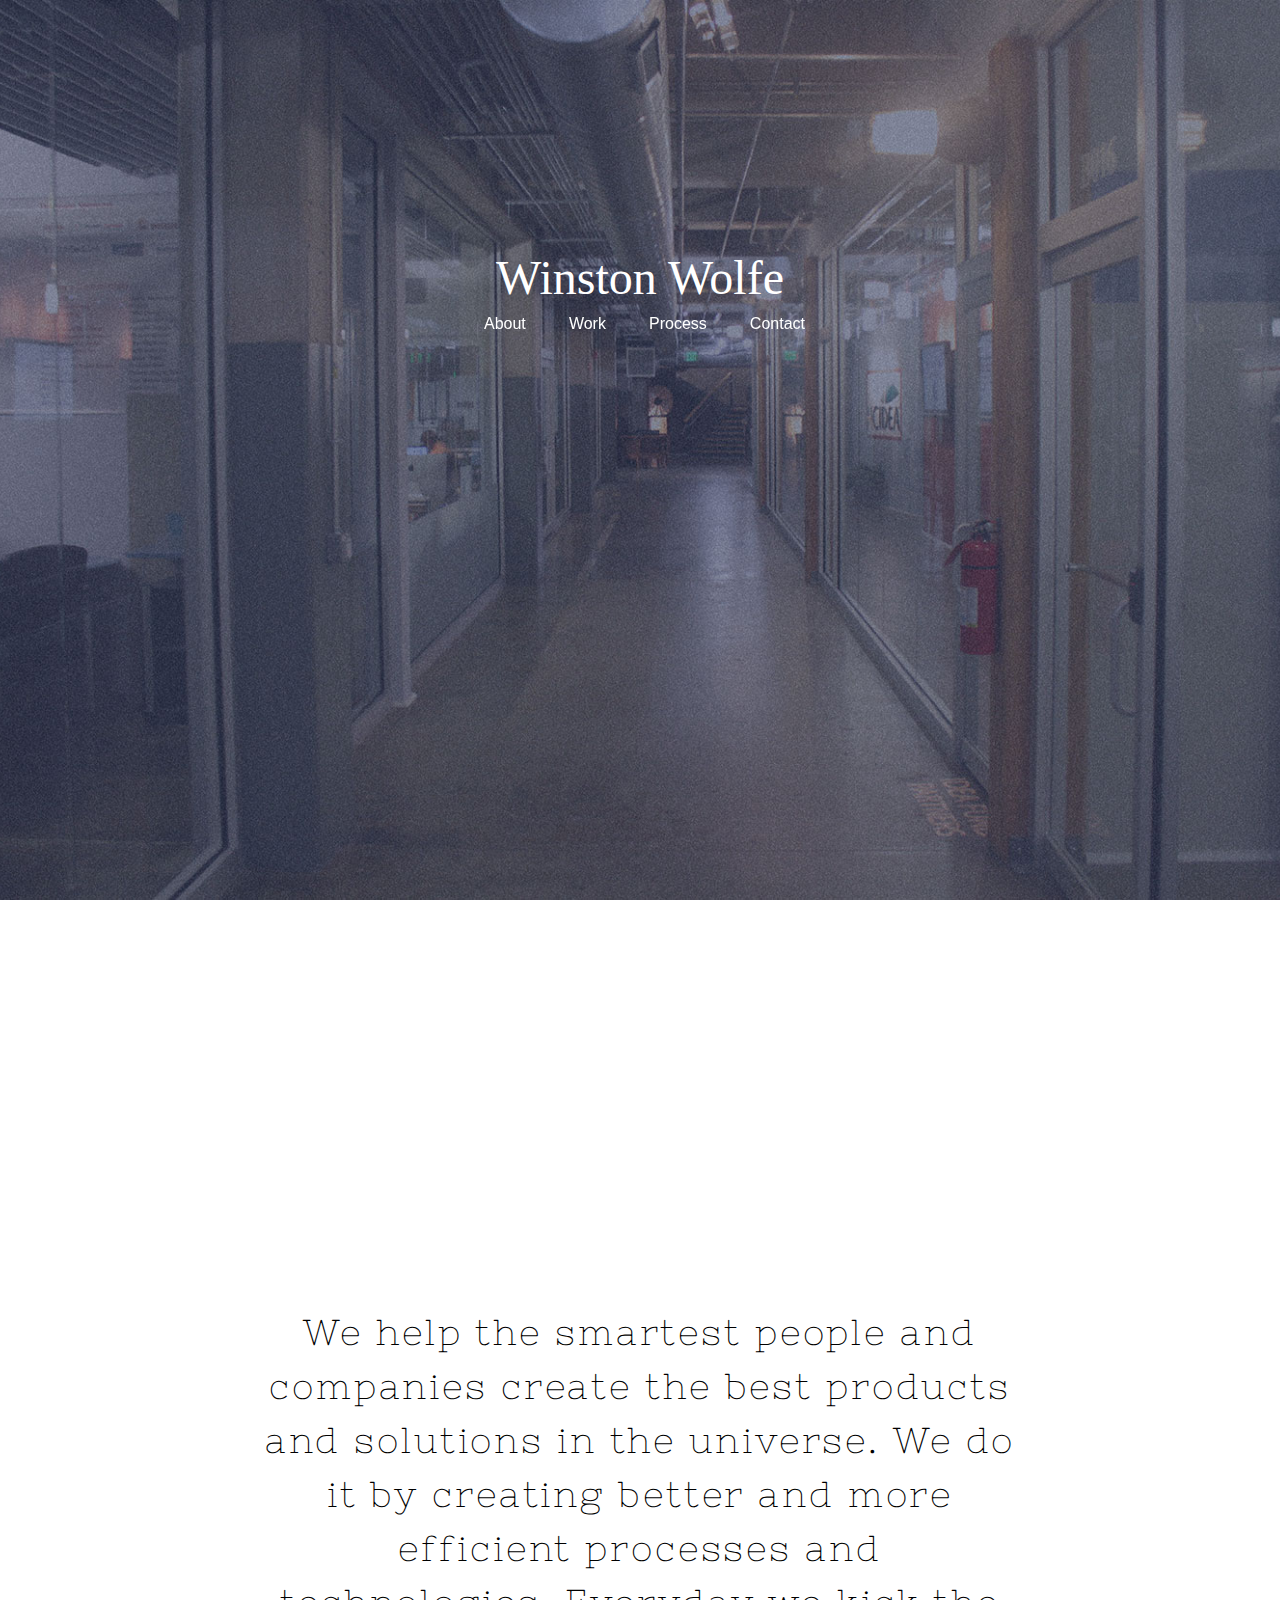
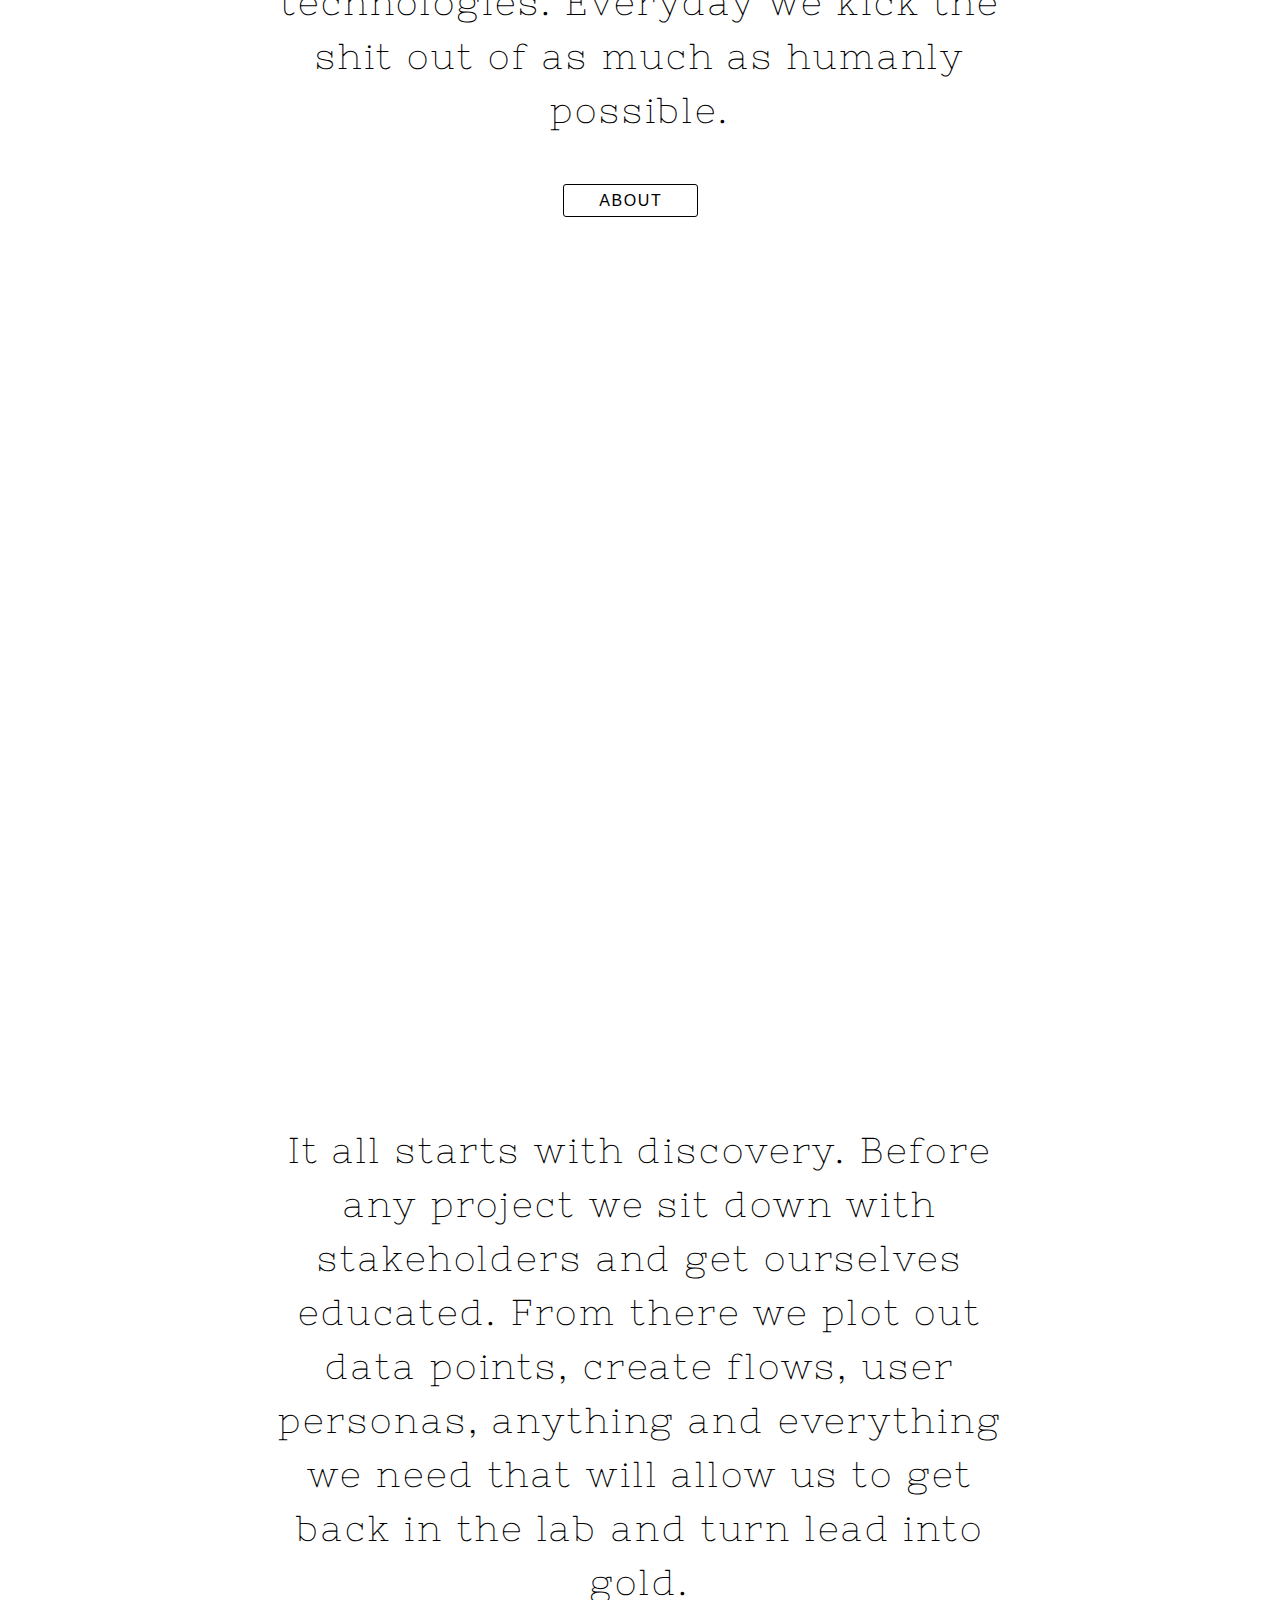
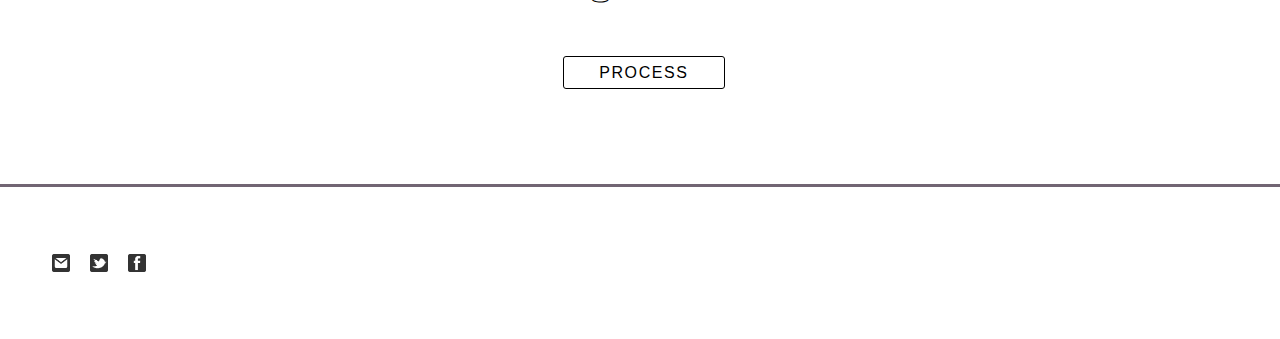
<file: index.html>
<!DOCTYPE html>
<html>
	<head>
		<meta charset="utf-8">
		<title>Winston Wolfe</title>
		<link rel="stylesheet" type="text/css" href="normalize.css">
		<link href='http://fonts.googleapis.com/css?family=Open+Sans' rel='stylesheet' type='text/css'>
		<link href='http://fonts.googleapis.com/css?family=Nixie+One' rel='stylesheet' type='text/css'>
		<link rel="stylesheet" type="text/css" href="style.css">
	</head>


<body>
	<!--------------------------------------
		<header>
				<ul class="nav">
					<li><a href="index.html" id="logo">Winston Wolfe</a></li>
					<li><a href="about.html">About</a></li>
					<li><a href="work.html">Our Work</a></li>
					<li><a href="words.html">Words</a></li>
					<li><a href="contact.html">Contact</a></li>
				</ul>
		</header>
	//-------------------------------------->

		<div class="wrapper">
			
			<div class="sec-top">
				<div id="logowrapper">
					<div id="wwlogo"> 
						Winston Wolfe
					</div>
					<ul class="logonav">
						<li><a href="about.html">About</a></li>
						<li><a href="work.html">Work</a></li>
						<li><a href="process.html">Process</a></li>
						<li><a href="contact.html">Contact</a></li>
					</ul>
				</div>
			</div>


			<div class="sectwrapper sectawrapper">
				<div class="sectionbuttontop"><a href="about.html" class="sectionlink">ABOUT</a></div>
				<div class="sec-a sec">
					<p>We help the smartest people and companies create the best products and solutions in the universe. We do it by creating better and more efficient processes and technologies. Everyday we kick the shit out of as much as humanly possible.</p>
				</div>
				<div class="sectionbuttonbot"><a href="about.html" class="sectionlink">ABOUT</a></div>
			</div>	

			

			<div class="sectwrapper sectbwrapper">
				<div class="sectionbuttontop"><a href="work.html" class="sectionlinkwhite">WORK</a></div>
				<div class="sec-b sec">
					<p>Companies spend hundreds of millions of dollars every year using outdated processes and technologies. We help them achieve greatness by building forward thinking processes and solutions. </p>
				</div>
				<div class="sectionbuttonbot"><a href="work.html" class="sectionlinkwhite">WORK</a></div>
			</div>

			
			<div class="sectwrapper sectcwrapper">
				<div class="sectionbuttontop"><a href="process.html" class="sectionlink">PROCESS</a></div>
				<div class="sec-c sec">
					<p>It all starts with discovery. Before any project we sit down with stakeholders and get ourselves educated. From there we plot out data points, create flows, user personas, anything and everything we need that will allow us to get back in the lab and turn lead into gold.</p>
				</div>
				<div class="sectionbuttonbot"><a href="process.html" class="sectionlink">PROCESS</a></div>
			</div>
			<div class="push"></div>

		</div>

	<footer>
			<ul class="footernav">
				<li><a href="index.html">Winston Wolfe</li>
				<li class="vline"><a href="about.html">About</li>
				<li class="vline"><a href="work.html">Work</li>
				<li class="vline"><a href="process.html">Process</li>
				<li class="vline"><a href="contact.html">Contact</li>
			</ul>

			<ul class="socialicons">
				<li><a href="mailto:info@wwolfe.co" class="mailicon"><img src="images/email.png"</a></li>
				<li><a href="http://twitter.com/intent/tweet?screen_name=wwolfe" class="twitticon"><img src="images/twitter.png"</a></li>
				<li><a href="http://facebook.com/winstonwolfeco.com" class="facicon"><img src="images/fb.png"</a>
			</ul>

			<div id="copywrite"> &copy; 2014 Winston Wolfe</div>
	</footer>

</body>	
</html>
</file>
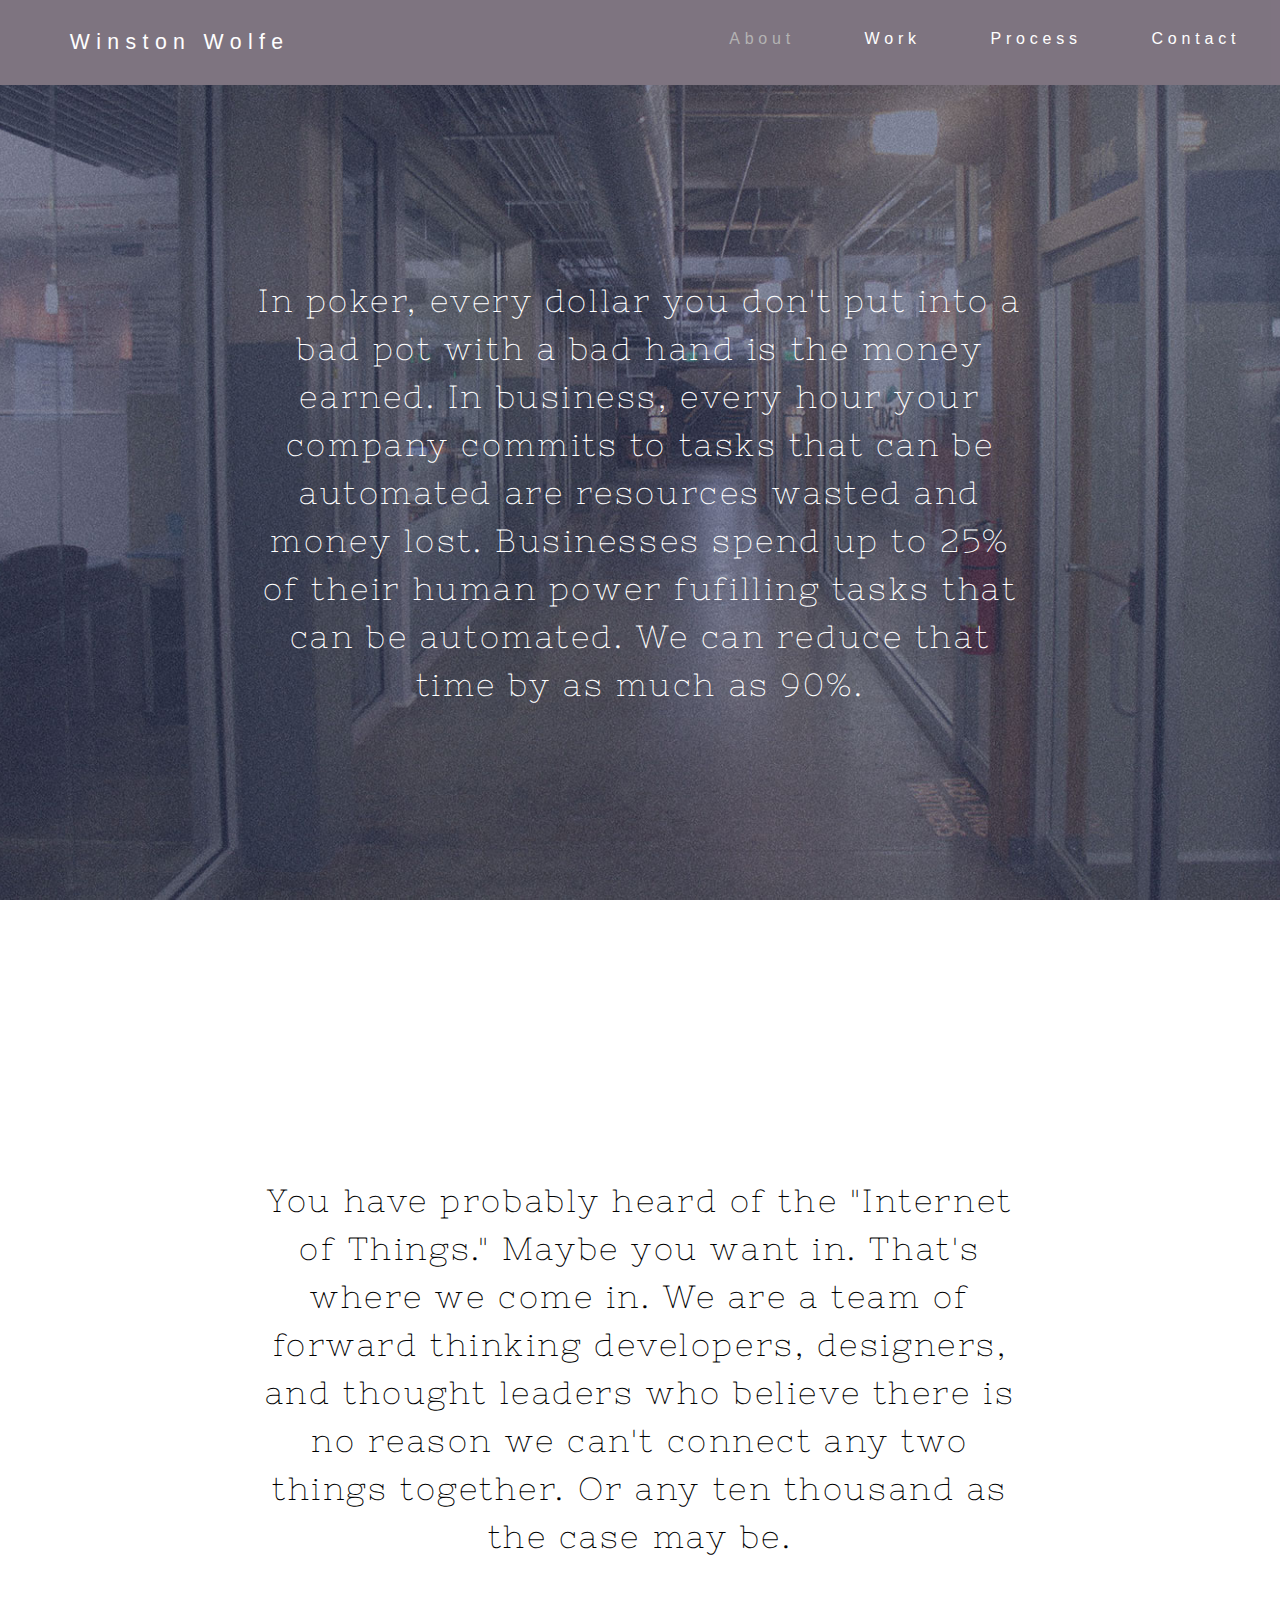
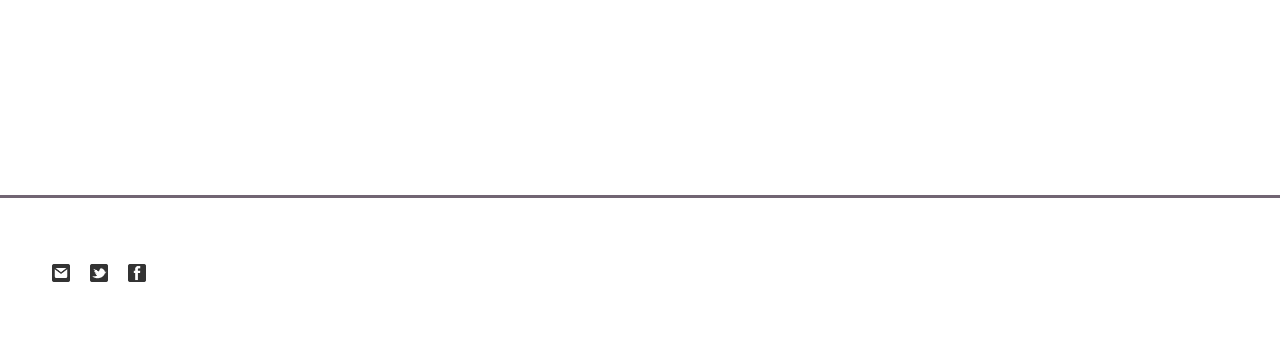
<file: about.html>
<!DOCTYPE html>
<html>
	<head>
		<meta charset="utf-8">
		<title>Winston Wolfe</title>
		<link rel="stylesheet" type="text/css" href="normalize.css">
		<link href='http://fonts.googleapis.com/css?family=Open+Sans' rel='stylesheet' type='text/css'>
		<link href='http://fonts.googleapis.com/css?family=Nixie+One' rel='stylesheet' type='text/css'>
		<link rel="stylesheet" type="text/css" href="style.css">
	</head>


<body class="bodywrapper wrapper">
		<header>
				<ul class="nav">
					<li><a href="index.html" id="logo">Winston Wolfe</a></li>
					<li><a href="index.html" class="selected">About</a></li>
					<li><a href="work.html">Work</a></li>
					<li><a href="Process.html">Process</a></li>
					<li><a href="contact.html">Contact</a></li>
				</ul>
		</header>

		
		<div class="aboutmain">

			<section class="about1">
				<p>In poker, every dollar you don't put into a bad pot with a bad hand is the money earned. In business, every hour your company commits to tasks that can be automated are resources wasted and money lost. Businesses spend up to 25% of their human power fufilling tasks that can be automated. We can reduce that time by as much as 90%.</p>
			</section>

			<section class="about2">
				<p>You have probably heard of the "Internet of Things." Maybe you want in. That's where we come in. We are a team of forward thinking developers, designers, and thought leaders who believe there is no reason we can't connect any two things together. Or any ten thousand as the case may be.</p>
			</section>
		</div>

	<footer>
			<ul class="footernav">
				<li><a href="index.html">Winston Wolfe</li>
				<li><a href="about.html">About</li>
				<li><a href="work.html">Work</li>
				<li><a href="process.html">Process</li>
				<li><a href="contact.html">Contact</li>
			</ul>

			<ul class="socialicons">
				<li><a href="mailto:info@wwolfe.co" class="mailicon"><img src="images/email.png"</a></li>
				<li><a href="http://twitter.com/intent/tweet?screen_name=wwolfe" class="twitticon"><img src="images/twitter.png"</a></li>
				<li><a href="http://facebook.com/winstonwolfeco.com" class="facicon"><img src="images/fb.png"</a>
			</ul>

			<div id="copywrite"> &copy; 2014 Winston Wolfe</div>
	</footer>

</body>	
</html>
</file>
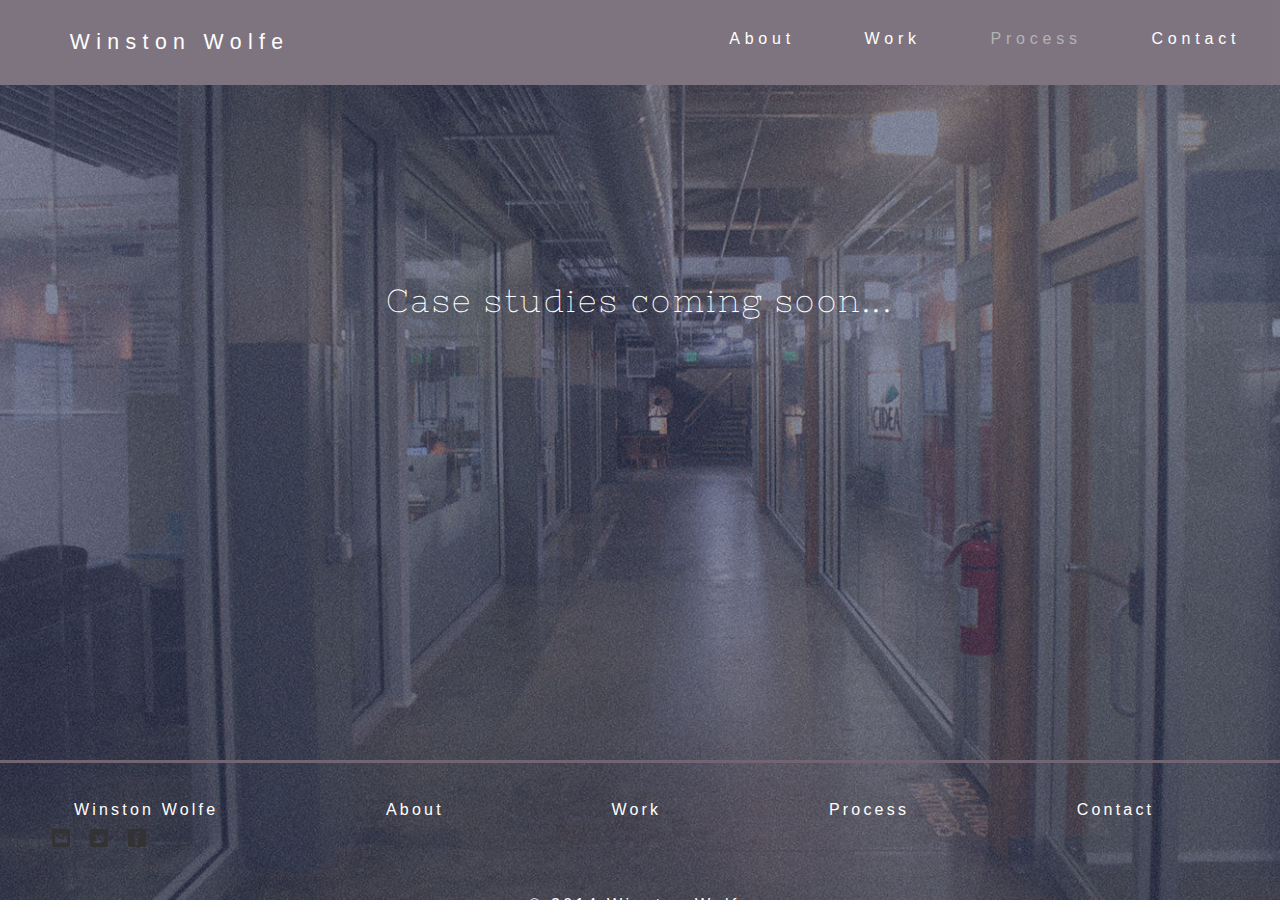
<file: process.html>
<!DOCTYPE html>
<html>
	<head>
		<meta charset="utf-8">
		<title>Winston Wolfe</title>
		<link rel="stylesheet" type="text/css" href="normalize.css">
		<link href='http://fonts.googleapis.com/css?family=Open+Sans' rel='stylesheet' type='text/css'>
		<link href='http://fonts.googleapis.com/css?family=Nixie+One' rel='stylesheet' type='text/css'>
		<link rel="stylesheet" type="text/css" href="style.css">
	</head>


<body class="bodywrapper wrapper">
		<header>
				<ul class="nav">
					<li><a href="index.html" id="logo">Winston Wolfe</a></li>
					<li><a href="index.html">About</a></li>
					<li><a href="work.html">Work</a></li>
					<li><a href="Process.html" class="selected">Process</a></li>
					<li><a href="contact.html">Contact</a></li>
				</ul>
		</header>

		
		<div id="processmain">
			<section class="process1">
				<p>Case studies coming soon...</p>
			</section>
		</div>

	<footer>
			<ul class="footernav">
				<li><a href="index.html">Winston Wolfe</li>
				<li><a href="about.html">About</li>
				<li><a href="work.html">Work</li>
				<li><a href="process.html">Process</li>
				<li><a href="contact.html">Contact</li>
			</ul>

			<ul class="socialicons">
				<li><a href="mailto:info@wwolfe.co" class="mailicon"><img src="images/email.png"</a></li>
				<li><a href="http://twitter.com/intent/tweet?screen_name=wwolfe" class="twitticon"><img src="images/twitter.png"</a></li>
				<li><a href="http://facebook.com/winstonwolfeco.com" class="facicon"><img src="images/fb.png"</a>
			</ul>

			<div id="copywrite"> &copy; 2014 Winston Wolfe</div>
	</footer>

</body>	
</html>
</file>
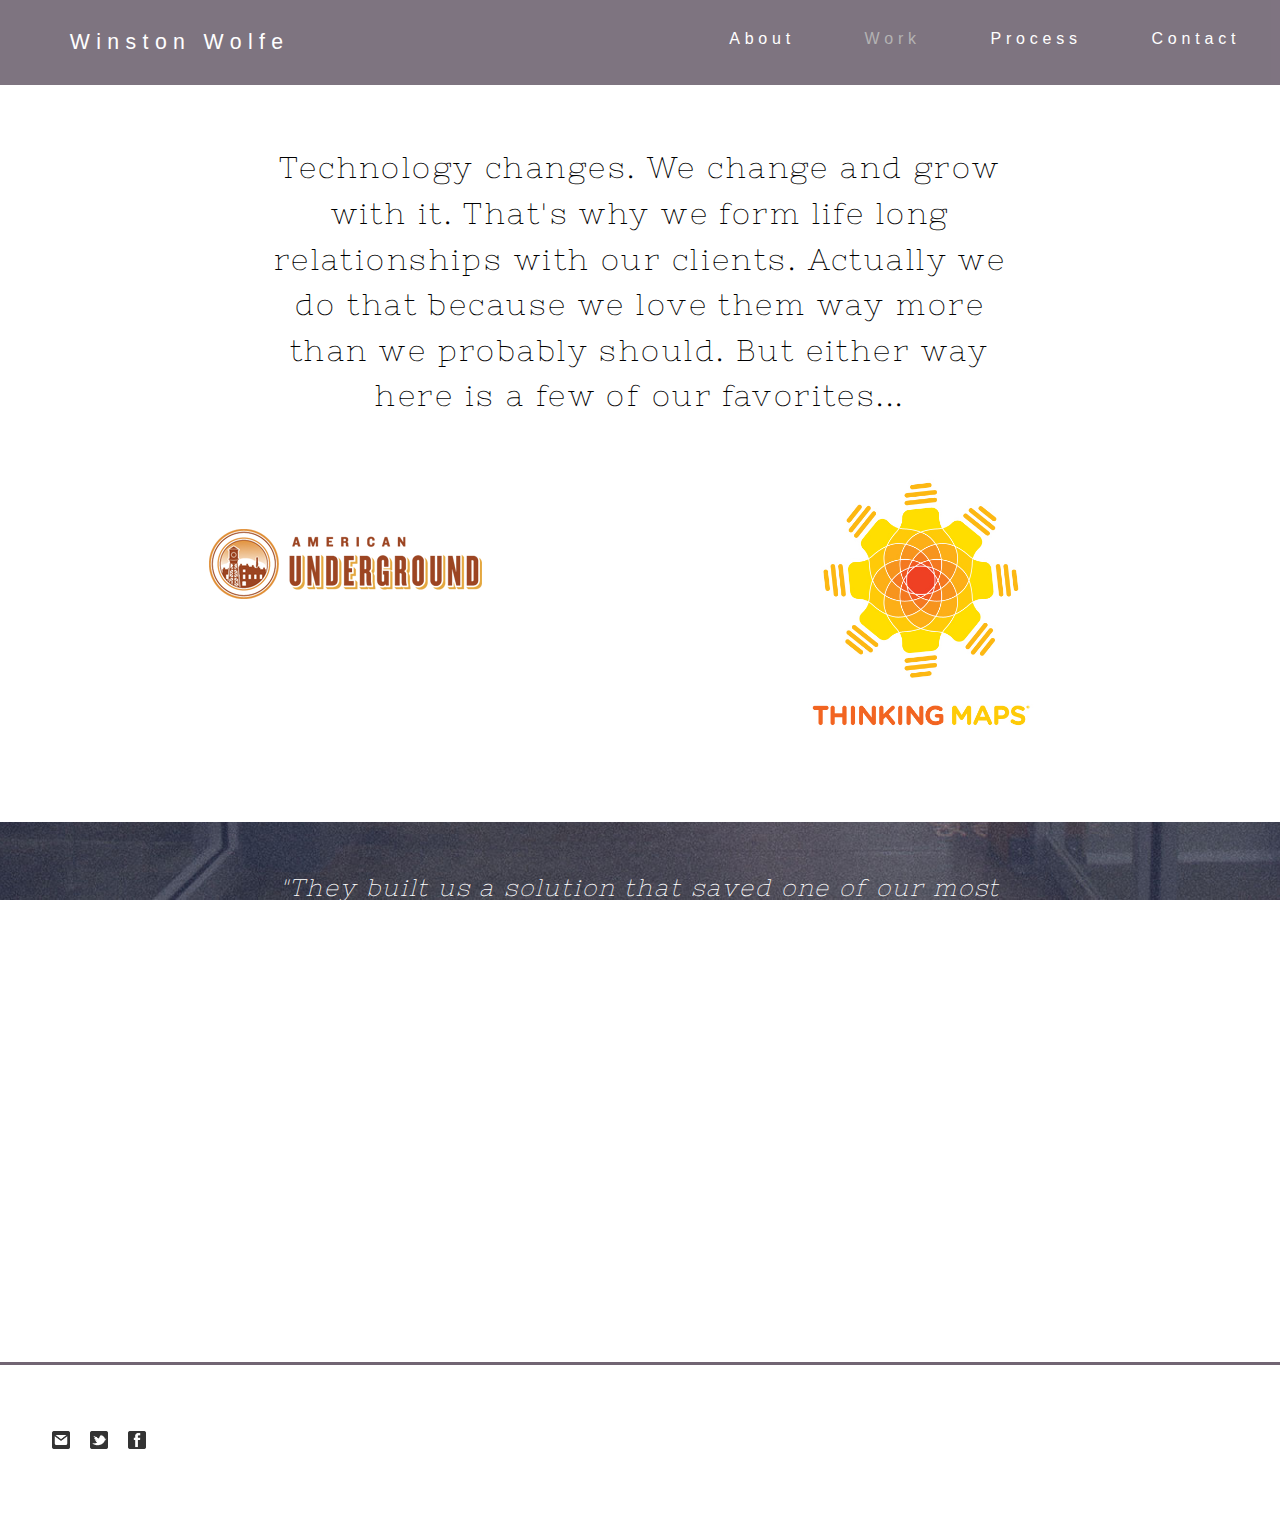
<file: work.html>
<!DOCTYPE html>
<html>
	<head>
		<meta charset="utf-8">
		<title>Winston Wolfe</title>
		<link rel="stylesheet" type="text/css" href="normalize.css">
		<link href='http://fonts.googleapis.com/css?family=Open+Sans' rel='stylesheet' type='text/css'>
		<link href='http://fonts.googleapis.com/css?family=Nixie+One' rel='stylesheet' type='text/css'>
		<link rel="stylesheet" type="text/css" href="style.css">
	</head>


<body class="bodywrapper wrapper">
		<header>
				<ul class="nav">
					<li><a href="index.html" id="logo">Winston Wolfe</a></li>
					<li><a href="about.html">About</a></li>
					<li><a href="work.html" class="selected">Work</a></li>
					<li><a href="Process.html">Process</a></li>
					<li><a href="contact.html">Contact</a></li>
				</ul>
		</header>

		
		<div id="workmain">

			<section id="ourclients">
				<p>Technology changes. We change and grow with it. That's why we form life long relationships with our clients. Actually we do that because we love them way more than we probably should. But either way here is a few of our favorites...</p>
			</section>

			<section id="clientlogosection">
				<ul class="clientlogolist">
					<li><a href="http://www.americanunderground.com"><img src="images/aulogo.png" class="clientlogo"></a></li>
					<li><a href="http://www.thinkingmaps.com"><img src="images/tmlogo.jpg" class="clientlogo" id="tmlogo"></a></li>
				</ul>
			</section>

			<section id="testimonials">
				<p>"They built us a solution that saved one of our most valuable employees 10 hours a week."</p>
				<p>"The amount of value we got out of our last engagement with Winston Wolfe was ridiculous. I'm not kidding. We are going to be able to get so much more done now."</p>
				<p>"We should have done this along time ago. This stuff is incredible. It's like we can finally do work."</p>
			</section>
		</div>
		

	<footer>
			<ul class="footernav">
				<li><a href="index.html">Winston Wolfe</li>
				<li><a href="about.html">About</li>
				<li><a href="work.html">Work</li>
				<li><a href="process.html">Process</li>
				<li><a href="contact.html">Contact</li>
			</ul>

			<ul class="socialicons">
				<li><a href="mailto:info@wwolfe.co" class="mailicon"><img src="images/email.png"</a></li>
				<li><a href="http://twitter.com/intent/tweet?screen_name=wwolfe" class="twitticon"><img src="images/twitter.png"</a></li>
				<li><a href="http://facebook.com/winstonwolfeco.com" class="facicon"><img src="images/fb.png"</a>
			</ul>

			<div id="copywrite"> &copy; 2014 Winston Wolfe</div>
	</footer>

</body>	
</html>
</file>
<file: style.css>
/*****************************
Header
*****************************/
header {
	width: 100%;
	top: 0;
}

.nav {
	display: -webkit-flex;
	-webikit-flex-direction: row;
	-webkit-justify-content: space-between;
	-webikit-flex-wrap: wrap;
	margin: 0px;
	min-height: 70px;

}

.nav li:first-child {
	margin-right: auto;
}	

.nav li {
	padding: 2%;
	margin-right: 10px;
}

.nav li a {
	float: left;
	padding: 5px;
}

.nav a.selected {
	color: #ababab;
}

a {
text-decoration: none;
}

li {
list-style-type: none;
}



/*****************************
Body
*****************************/
* {
	margin: 0;
}

html, body {
	height: 100%;
	width: 100%
}

html {background: url(images/background2.jpg) no-repeat center center fixed;
	-webkit-background-size: cover;
	-moz-background-size: cover;
	-o-background-size: cover;
	background-size: cover;
	}

.wrapper {
	width: 100%;
	min-height: 100%;
}

body {
	padding: 0;
}

/****************************
top section
****************************/
.sec-top {
	height: 100vh; 
	width: 100%;
}


#logowrapper {
	max-width: 350px;
	margin: 250px auto 0;
}

#wwlogo {
	font-size: 3em;
	text-align: center;
	vertical-align: middle;
	color: white;
	font-family: Georgia;
	margin-top: 40px;
}

.logonav {
	display: -webkit-flex;
	-webikit-flex-direction: row;
	-webkit-justify-content:space-between;

}

.logonav li {
	list-style-type: none;
	margin: 0 0 0 -10%;

}

.logonav li a {
	text-decoration: none;
	color: white;
	padding: 10px;
	  display: inline-block;
	  -webkit-transition-duration: 0.3s;
	  transition-duration: 0.3s;
	  -webkit-transition-property: -webkit-transform;
	  transition-property: transform;
	  -webkit-tap-highlight-color: rgba(0, 0, 0, 0);
	  -webkit-transform: translateZ(0);
	  -ms-transform: translateZ(0);
	  transform: translateZ(0);
	  box-shadow: 0 0 1px rgba(0, 0, 0, 0);

}

.logonav li a:hover {
	text-decoration: none;
	color: white;
	padding: 10px;
	-webkit-transform: scale(1.1);
 	-ms-transform: scale(1.1);
  	transform: scale(1.1);
}


/****************************
Main boxes
****************************/


.sectwrapper {
	padding: 8% 0%;
	top: 40%;
	width: 100%;
}


.sectawrapper, .sectcwrapper {
	background-color: white;
	height:100%;
}


p {
	margin: 0 auto;
	max-width: 70%;
	padding: 1.5em;
	text-align: center; 
}

.sectionbuttonbot {
	width: 100%;
	margin-left: 44%;
}

/* hides the top tab on smaller screens */
.sectionbuttontop {
	display: none;
}



/****************************
Footer 
****************************/

footer {
	min-height: 100px;
	width: 100%;

}

footer {
	background-image: ;
	text-align: center;
	opacity: 1.0;
}

.push {
	background-color: white;
}


.footernav {
	display: -webkit-flex;
     -webkit-flex-direction: row;
     -webkit-justify-content: space-around;
     -webkit-flex-wrap: wrap;
	padding: 3% 0 0 0;
	margin-left: 2.5%;

}

#copywrite, .footernav li a {
	color: white;
	font-family: Helvetica, times, serif;
	letter-spacing: .2em
}

#copywrite {
	margin-top: 40px;
}

.socialicons {
	display: -webkit-flex;
     -webkit-flex-direction: row;
     -webkit-justify-content: flex-start;
     -webkit-flex-wrap: wrap;
     margin: 10px 0 0 0%;

}

.socialicons a {
	padding: 1px;

}

.socialicons img {
	max-height: 65%;
	max-width: 65%;
}

.vline {
	border-left: 1px solid;
	border-color: white;
	padding-left: 7.5%;
}

/****************************
PAGE COLORS STYLINGS
****************************/

.nav {
	background-color: #716573;
	opacity: .9;
}

footer {
	background: url(images/background2.jpg) no-repeat center center fixed;
	background-size: cover;
	border-top-style: solid;
	border-top-color: #716573;
}



/****************************
FONT STYLINGS
****************************/

.nav li a {
	color: white;
	font-family: Helvetica, sans-serif;
	font-size: 1.0em;
	letter-spacing: .3em;
	font-weight: 200;
}

.nav li:first-child {
	font-size: 1.33em;
}

p {
	font-family: 'Nixie One', Georgia, serif;
	font-size: 2.25em;
	line-height: 1.5em;
	letter-spacing: .08em;
	font-weight: 100;
}

.sec-b {
	color: white;
}

.sectionlink, .sectionlinkwhite {
	font-family: helvetica, sans-serif;
	font-weight: 400;
	padding: 7px 35px;
	border: solid 1.5px;
	border-radius: 3px;
	letter-spacing: .1em
}

.sectionlinkwhite {
	color: white;
}

.sectionlink {
	color: black;
}

/****************************
CONTACT PAGE
****************************/

#contactwords {
	min-height: 40vh;
}
#contactwords p {
	font-family: 'Nixie One', Georgia, serif;
	padding-top: 120px;

}

.bodywrapper {
	background: white;
}

#contactinfowrapper {
	padding: 6% 0%;
}

#information {
	background: url(images/background2.jpg) no-repeat center center fixed;
	width: 100%;
	min-height: 40vh;
	background-size: cover;
}

.contactlink {
	font-family: 'Nixie One', serif;
}


 #mapcontainer {
 	background-color: white;
 	display: cover;
 	min-height: 40vh;
 	padding: 0px 0 100px 0;
 	width: 100%;
 }

 #address a {
	width: auto;
	color: black;
}


#address {
	padding-top: 40px;
	max-width: 50%;
	text-align: left;
}

#map_canvas {
        width: 85%;
        height: 300px;
        margin: 0 auto;
    }


#contactinfowrapper{
	max-width: 70%;
	margin: 0 auto ;
}

.contact-info {
	display: -webkit-flex;
	-webikit-flex-direction: row;
	-webkit-flex-wrap: wrap;
	-webkit-justify-content: space-between;
}

.contact-info{
	padding: 0;


}
.contactsocial img{
	width: 80px;
	height: auto;
}



.contact-info li a {
	font-family: 'Nixie One';
	color: black;
	-webkit-transition-duration: 0.3s;
	  transition-duration: 0.3s;
	  -webkit-transition-property: -webkit-transform;
	  transition-property: transform;
	  -webkit-tap-highlight-color: rgba(0, 0, 0, 0);
	  -webkit-transform: translateZ(0);
	  -ms-transform: translateZ(0);
	  transform: translateZ(0);
	  box-shadow: 0 0 1px rgba(0, 0, 0, 0);
}

.contact-info li a:hover {
	-webkit-transform: scale(1.1);
 	-ms-transform: scale(1.1);
  	transform: scale(1.1);
}

#address {
	margin: 0 auto 2%;
}

/****************************
ABOUT PAGE
****************************/
.about1 {
	min-height: 100vh;
}

.about2 {
	background-color: white;
	color: black;
	min-height: 90vh;
}

.about1 p, .about2 p, .process1 p {
	font-size: 2em;
	padding: 15% 0 5em 0;
}

.about1 {
	background: url(images/background2.jpg) no-repeat center center fixed;
	color: white;
	background-size: cover;
}

.aboutmain #workmain {
	min-height: 75vh;
	background-color: black;
}




/****************************
WORK PAGE
****************************/

#ourclients {
	background-color: white;
	background-size: cover;
}

#ourclients p {
	padding-top: 2em;
	font-size: 1.9em;
}

#clientlogosection {
	width: 65%%;
	background-color: white;
	margin: 0 auto;

}
.clientlogolist {
	display: -webkit-flex;
	-webikit-flex-direction: row;
	-webkit-justify-content: space-around;
	-webkit-flex-wrap: wrap;
	padding: 5%;
}

.clientlogo {
	max-width: 300px;
	height: auto;
}

#tmlogo {
	margin-top: -25%;
}


#testimonials p {
	padding-top: 2em;
	padding-bottom: 1.5em;
	font-size: 1.5em;
	font-style: italic;
	color: white;
	max-width: 65%;
}

#testimonials {
	background:url(images/background2.jpg) no-repeat center center fixed;
	min-width: 100%;
	background-size: cover;
}




/****************************
PROCESS PAGE
****************************/

#processmain{
	height: 75vh;
}


.process1 {
	background: url(images/background2.jpg) no-repeat center center fixed;
	color: white;
	height: 100%;
	background-size: cover;
}

/****************************
Super large
****************************/

@media only screen and (min-width:1000px) {
	p {
		width :60%;
	}
}


/****************************
Tablet
****************************/

@media only screen and (max-width:800px) {

		p {
			font-size: 1.5em;
		}

		.sectionlink, .sectionlinkwhite {
			font-size: 14px;
		}

		.sectionbuttonbot {
			margin-left: 40%;
		}

		.socialicons {
			margin-left: -4%;

		}

		.vline {
			padding-left: 4%;
		}


		#ourclients p {
		font-size: 1.3em;
		}

}
/****************************
Small Device
****************************/
@media only screen and (max-width:420px) {

		.nav {
			flex-flow: column wrap; 
		}

		.sectionbuttonbot {
			display:none;
		}

		.sectionbuttontop {
			display:inline-block;
			margin-left: -5px;
		}

		p {
			font-size: .9em;
			max-width: 75%;
			margin: 10px;
		}

		.sectionlink, .sectionlinkwhite {
			font-size: 10px;	
		}

		.vline {
			padding-left: 0%;
			border: none;
		}

		.socialicons{
			-webkit-justify-content: center;
			margin-left: -37px;
		}



		#tmlogo {
			margin-top: 30px;
		}

		#ourclients p {
			font-size: 1em;
		}

		#contactwords {
			margin: 0px;
		}

		.about1 p, .about2 p {
			font-size: 1.2em;
			margin: 0 auto;
		}

		#testimonials p {
		font-size: 1em;
		}

		.footernav {
			flex-flow: column wrap; 
		}



}
</file>
